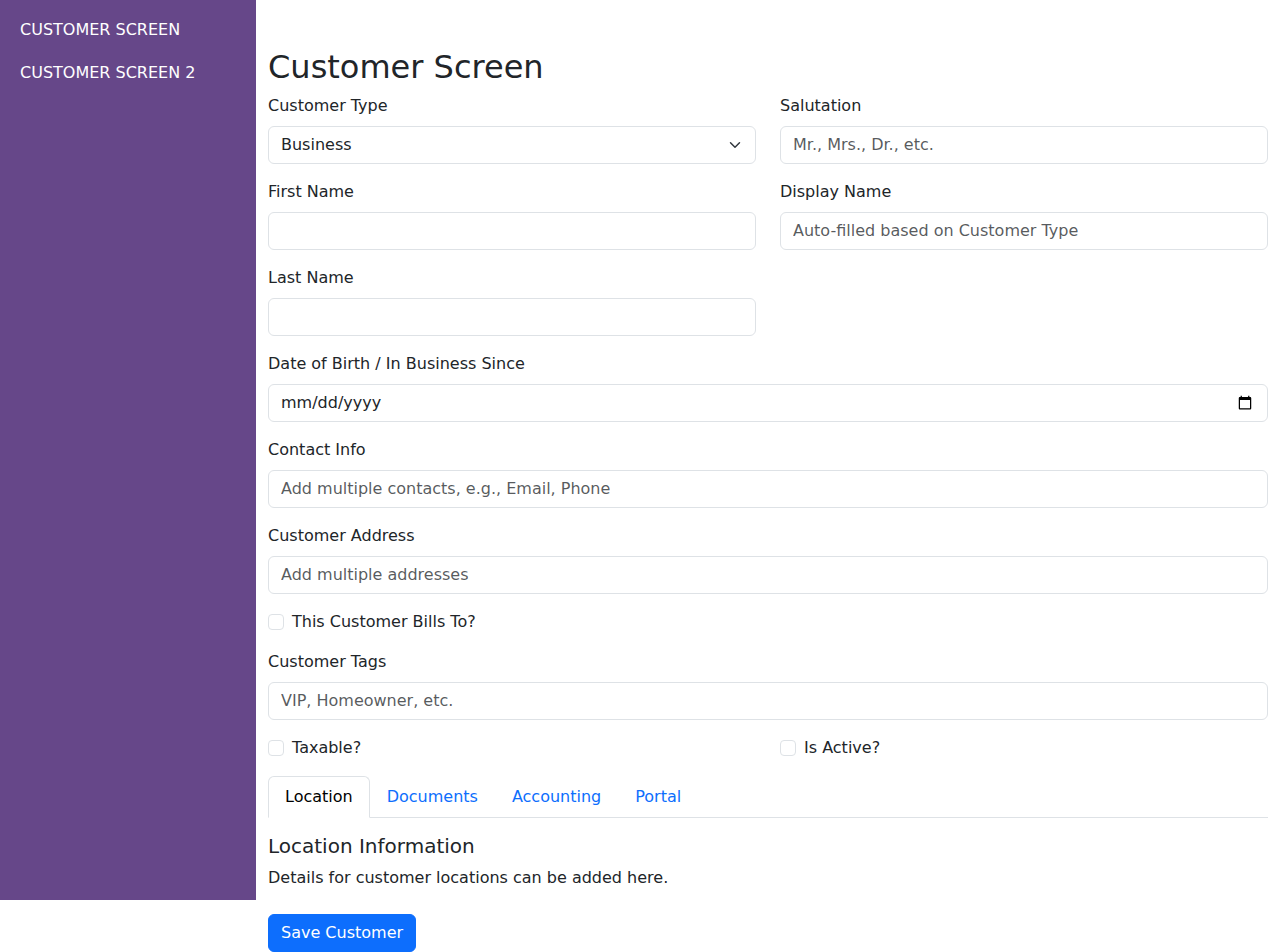
<file: index.html>
<!DOCTYPE html>
<html lang="en">
<head>
    <meta charset="UTF-8">
    <meta name="viewport" content="width=device-width, initial-scale=1.0">
    <link rel="stylesheet" href="style.css">
    <link href="https://cdn.jsdelivr.net/npm/bootstrap@5.3.3/dist/css/bootstrap.min.css" rel="stylesheet" integrity="sha384-QWTKZyjpPEjISv5WaRU9OFeRpok6YctnYmDr5pNlyT2bRjXh0JMhjY6hW+ALEwIH" crossorigin="anonymous">
    <title>ERP</title>
</head>
<body>
    
    <div id="page" class="d-flex gap-3">
        <!-- Side Bar -->
        <div id="sidebar">
            <div class="sidebar_menu">
                <h6>CUSTOMER SCREEN</h6>
    
                <ul class="dropdown_menu">
                    <li><a href="./cus-location.html">Location</a></li>
                    <li><a href="./cus-document.html">Documents</a></li>
                    <li><a href="./cus-accounting.html">Accounting</a></li>
                    <li><a href="./cus-portal.html">Portal</a></li>
                </ul>
            </div>
            <div class="sidebar_menu">
                <h6>CUSTOMER SCREEN 2</h6>
    
                <ul class="dropdown_menu">
                    <li><a href="">Location</a></li>
                    <li><a href="">Documents</a></li>
                    <li><a href="">Accounting</a></li>
                    <li><a href="">Portal</a></li>
                </ul>
            </div>
        </div>
        <!-- Side Bar -->

        <div id="side_page">
            <div class="container mt-5">
                <h2>Customer Screen</h2>

                <!-- Customer Information Section -->
                <form>
                    <div class="row">
                        <div class="col-md-6">
                        <!-- Customer Type -->
                        <div class="mb-3">
                            <label for="customerType" class="form-label">Customer Type</label>
                            <select id="customerType" class="form-select">
                            <option>Business</option>
                            <option>Homeowner</option>
                            <option>Contractor</option>
                            </select>
                        </div>
                        </div>
                        <div class="col-md-6">
                        <!-- Salutation -->
                        <div class="mb-3">
                            <label for="salutation" class="form-label">Salutation</label>
                            <input type="text" id="salutation" class="form-control" placeholder="Mr., Mrs., Dr., etc.">
                        </div>
                        </div>
                    </div>
                
                    <div class="row">
                        <div class="col-md-6">
                        <!-- First and Last Name -->
                        <div class="mb-3">
                            <label for="firstName" class="form-label">First Name</label>
                            <input type="text" id="firstName" class="form-control">
                        </div>
                        <div class="mb-3">
                            <label for="lastName" class="form-label">Last Name</label>
                            <input type="text" id="lastName" class="form-control">
                        </div>
                        </div>
                        <div class="col-md-6">
                        <!-- Company Name -->
                        <div class="mb-3" id="companyNameContainer" style="display: none;">
                            <label for="companyName" class="form-label">Company's Name</label>
                            <input type="text" id="companyName" class="form-control">
                        </div>
                        <!-- Display Name -->
                        <div class="mb-3">
                            <label for="displayName" class="form-label">Display Name</label>
                            <input type="text" id="displayName" class="form-control" placeholder="Auto-filled based on Customer Type">
                        </div>
                        </div>
                    </div>
                
                    <!-- Date of Birth / In Business -->
                    <div class="mb-3">
                        <label for="dob" class="form-label">Date of Birth / In Business Since</label>
                        <input type="date" id="dob" class="form-control">
                    </div>
                
                    <!-- Contact Information (Multiple Entries) -->
                    <div class="mb-3">
                        <label for="contactInfo" class="form-label">Contact Info</label>
                        <input type="text" id="contactInfo" class="form-control" placeholder="Add multiple contacts, e.g., Email, Phone">
                    </div>
                
                    <!-- Customer Address (Multiple Entries) -->
                    <div class="mb-3">
                        <label for="customerAddress" class="form-label">Customer Address</label>
                        <input type="text" id="customerAddress" class="form-control" placeholder="Add multiple addresses">
                    </div>
                
                    <!-- Billing Info Toggle -->
                    <div class="mb-3 form-check">
                        <input type="checkbox" class="form-check-input" id="billingInfo">
                        <label class="form-check-label" for="billingInfo">This Customer Bills To?</label>
                    </div>
                
                    <!-- Customer Tags -->
                    <div class="mb-3">
                        <label for="customerTags" class="form-label">Customer Tags</label>
                        <input type="text" id="customerTags" class="form-control" placeholder="VIP, Homeowner, etc.">
                    </div>
                
                    <!-- Additional Customer Details -->
                    <div class="row">
                        <div class="col-md-6">
                        <!-- Taxable Toggle -->
                        <div class="mb-3 form-check">
                            <input type="checkbox" class="form-check-input" id="taxable">
                            <label class="form-check-label" for="taxable">Taxable?</label>
                        </div>
                        </div>
                        <div class="col-md-6">
                        <!-- Active Toggle -->
                        <div class="mb-3 form-check">
                            <input type="checkbox" class="form-check-input" id="activeStatus">
                            <label class="form-check-label" for="activeStatus">Is Active?</label>
                        </div>
                        </div>
                    </div>
                
                    <!-- Location Tab -->
                    <ul class="nav nav-tabs" id="myTab" role="tablist">
                        <li class="nav-item" role="presentation">
                        <button class="nav-link active" id="location-tab" data-bs-toggle="tab" data-bs-target="#location" type="button" role="tab">Location</button>
                        </li>
                        <li class="nav-item" role="presentation">
                        <button class="nav-link" id="documents-tab" data-bs-toggle="tab" data-bs-target="#documents" type="button" role="tab">Documents</button>
                        </li>
                        <li class="nav-item" role="presentation">
                        <button class="nav-link" id="accounting-tab" data-bs-toggle="tab" data-bs-target="#accounting" type="button" role="tab">Accounting</button>
                        </li>
                        <li class="nav-item" role="presentation">
                        <button class="nav-link" id="portal-tab" data-bs-toggle="tab" data-bs-target="#portal" type="button" role="tab">Portal</button>
                        </li>
                    </ul>
                
                    <div class="tab-content" id="myTabContent">
                        <!-- Location Tab Pane -->
                        <div class="tab-pane fade show active" id="location" role="tabpanel">
                        <div class="mt-3">
                            <h5>Location Information</h5>
                            <p>Details for customer locations can be added here.</p>
                        </div>
                        </div>
                
                        <!-- Documents Tab Pane -->
                        <div class="tab-pane fade" id="documents" role="tabpanel">
                        <div class="mt-3">
                            <h5>Documents</h5>
                            <p>Upload and manage customer documents here.</p>
                        </div>
                        </div>
                
                        <!-- Accounting Tab Pane -->
                        <div class="tab-pane fade" id="accounting" role="tabpanel">
                        <div class="mt-3">
                            <h5>Accounting Information</h5>
                            <p>Manage customer accounting details here.</p>
                        </div>
                        </div>
                
                        <!-- Portal Tab Pane -->
                        <div class="tab-pane fade" id="portal" role="tabpanel">
                        <div class="mt-3">
                            <h5>Portal Access</h5>
                            <p>Manage customer portal access details here.</p>
                        </div>
                        </div>
                    </div>
                
                    <!-- Submit Button -->
                    <div class="mt-4">
                        <button type="submit" class="btn btn-primary">Save Customer</button>
                    </div>
                </form>
            </div>
        </div>
    </div>



    <script src="app.js"></script>

    <script src="https://cdn.jsdelivr.net/npm/bootstrap@5.3.3/dist/js/bootstrap.bundle.min.js" integrity="sha384-YvpcrYf0tY3lHB60NNkmXc5s9fDVZLESaAA55NDzOxhy9GkcIdslK1eN7N6jIeHz" crossorigin="anonymous"></script>
</body>
</html>
</file>
<file: style.css>
/* Side Bar */
#sidebar {
    background: #664789;
    width: calc(100% - 80%);
    height: 100vh;
    padding: 20px;
    position: fixed;
}
#sidebar .sidebar_menu h6 {
    color: #ffffff;
}
#sidebar .sidebar_menu ul {
    list-style: none;
}
#sidebar .sidebar_menu ul li a {
    text-decoration: none;
    color: #ffffff;
}
.sidebar_menu {
    cursor: pointer;
}
.dropdown_menu {
    max-height: 0;
    overflow: hidden;
    transition: max-height 0.6s ease;
}
.dropdown_menu.open {
    max-height: 200px;
}
/* Side Bar */

#side_page {
    width: calc(100% - 20%);
    margin-left: calc(100% - 80%);
}
</file>
